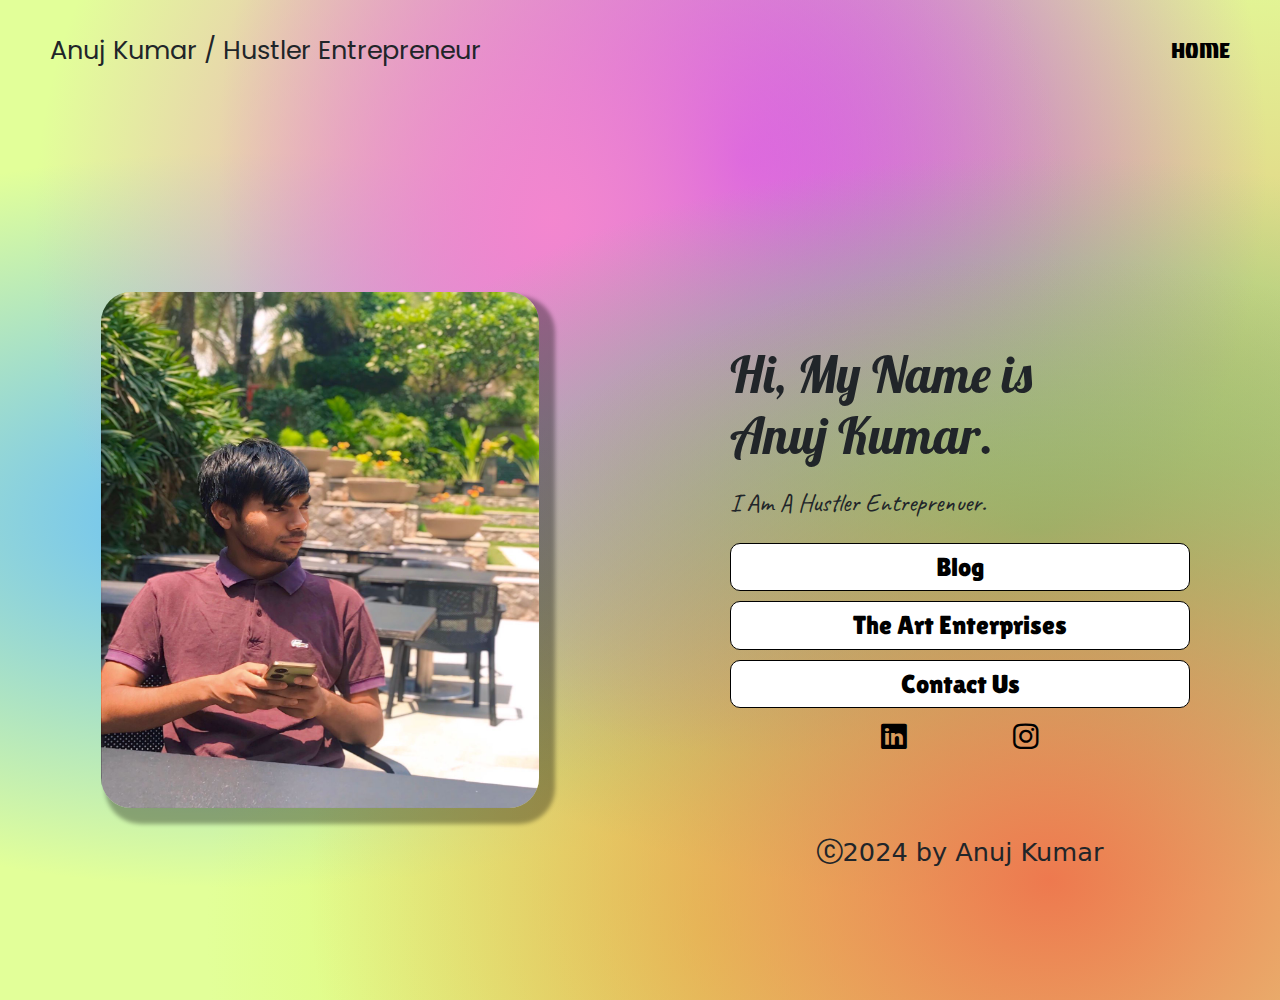
<file: index.html>
<!DOCTYPE html>
<html lang="en">

<head>
    <meta charset="UTF-8">
    <meta name="viewport" content="width=device-width, initial-scale=1.0">
    <link href="https://cdn.jsdelivr.net/npm/bootstrap@5.3.3/dist/css/bootstrap.min.css" rel="stylesheet"
        integrity="sha384-QWTKZyjpPEjISv5WaRU9OFeRpok6YctnYmDr5pNlyT2bRjXh0JMhjY6hW+ALEwIH" crossorigin="anonymous">
    <link rel="stylesheet" href="https://cdn.jsdelivr.net/npm/bootstrap-icons@1.11.3/font/bootstrap-icons.min.css">

    <link rel="preconnect" href="https://fonts.googleapis.com">
    <link rel="preconnect" href="https://fonts.gstatic.com" crossorigin>
    <link
        href="https://fonts.googleapis.com/css2?family=Bebas+Neue&family=Caveat:wght@400..700&family=Lato:ital,wght@0,100;0,300;0,400;0,700;0,900;1,100;1,300;1,400;1,700;1,900&family=Lilita+One&family=Lobster&family=Poppins:ital,wght@0,100;0,200;0,300;0,400;0,500;0,600;0,700;0,800;0,900;1,100;1,200;1,300;1,400;1,500;1,600;1,700;1,800;1,900&family=Reem+Kufi+Fun:wght@400..700&family=Rubik+Broken+Fax&family=Rubik+Doodle+Shadow&family=Rubik+Doodle+Triangles&family=Rubik+Lines&family=Rubik+Maps&family=Sevillana&family=Tac+One&family=Teko:wght@300..700&family=Yarndings+20+Charted&display=swap"
        rel="stylesheet">

    <link rel="stylesheet" href="style.css">
    <link rel="stylesheet" href="responsive.css">
    <title>TheAnujEnterprises</title>
</head>

<body>
    <div class="navbar">
        <div id="logo">
            <div class="log1">
                anuj kumar&nbsp;
            </div>
            /
            <div class="log2">
                &nbsp;hustler entrepreneur
            </div>
        </div>

        <div id="links">
            <li><a href="index.html">home</a></li>
        </div>

    </div>
    <div class="hustler-container">

        <div id="hustler-img" class="hustler">
            <img src="myprofile.jpg" alt="error..">
        </div>
        <div id="hustler-profile" class="hustler">
            <br><br><br>
            <h1>Hi, My Name is <br> Anuj Kumar.</h1>

            <p>i am a hustler entreprenuer.</p>
            <div id="hustler-links">
                <li><a href="https://tancode10.github.io/index.html">blog</a></li>
                <li>
                  
                    <a href="https://theanujenterprises.github.io/TheArtEnterprises/">
                      
                        the art enterprises
                    </a>
                </li>
                <li><a href="contact.html">contact us</a></li>
            </div>

            <div id="social-med-account">
                <a href="https://www.linkedin.com/in/anuj-kumar-b7a056305/">
                   
                    <i class="bi bi-linkedin"></i>
                </a>
                &nbsp;
                &nbsp;
                &nbsp;
                &nbsp;
                &nbsp;
                &nbsp;
                
                <a href="https://www.instagram.com/vasudeva.anuj/">

                    <i class="bi bi-instagram"></i>
                </a>
            </div>
            <br><br>
            <span  id="copyright-reserved">
                <i class="bi bi-c-circle"></i>2024 by Anuj Kumar

            </span>


        </div>
    </div>
    <script src="https://cdn.jsdelivr.net/npm/bootstrap@5.3.3/dist/js/bootstrap.bundle.min.js"
        integrity="sha384-YvpcrYf0tY3lHB60NNkmXc5s9fDVZLESaAA55NDzOxhy9GkcIdslK1eN7N6jIeHz"
        crossorigin="anonymous"></script>
</body>

</html>
</file>
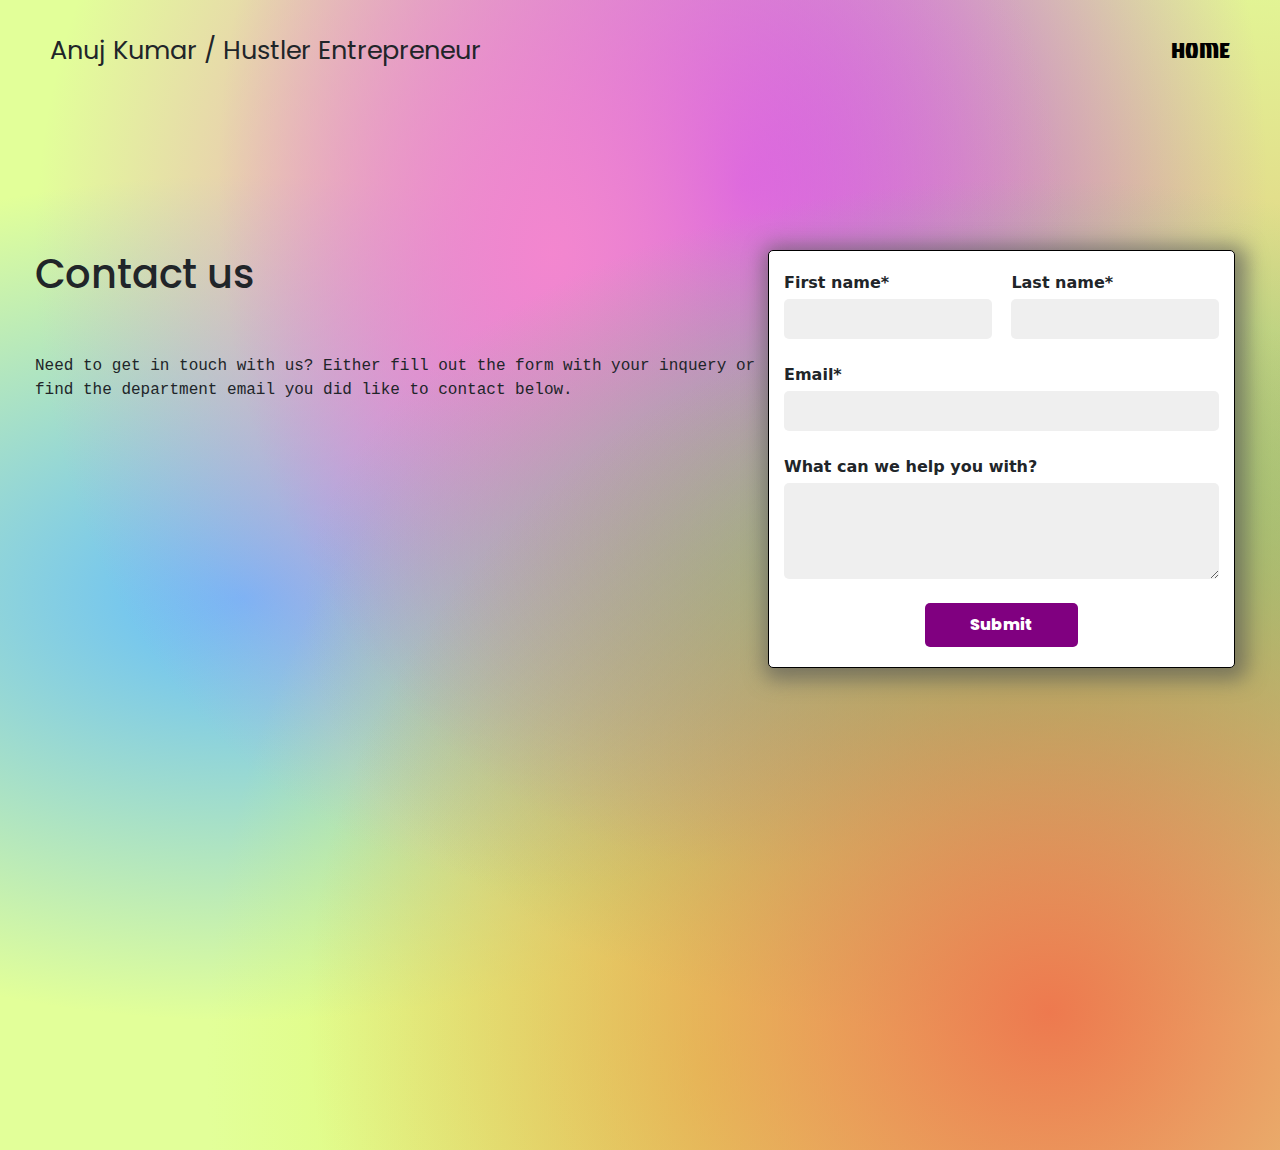
<file: contact.html>
<!DOCTYPE html>
<html lang="en">

<head>
    <meta charset="UTF-8">
    <meta name="viewport" content="width=device-width, initial-scale=1.0">
    <link href="https://cdn.jsdelivr.net/npm/bootstrap@5.3.3/dist/css/bootstrap.min.css" rel="stylesheet"
        integrity="sha384-QWTKZyjpPEjISv5WaRU9OFeRpok6YctnYmDr5pNlyT2bRjXh0JMhjY6hW+ALEwIH" crossorigin="anonymous">
    <link rel="stylesheet" href="https://cdn.jsdelivr.net/npm/bootstrap-icons@1.11.3/font/bootstrap-icons.min.css">


    <link rel="preconnect" href="https://fonts.googleapis.com">
    <link rel="preconnect" href="https://fonts.gstatic.com" crossorigin>
    <link
        href="https://fonts.googleapis.com/css2?family=Bebas+Neue&family=Caveat:wght@400..700&family=Lato:ital,wght@0,100;0,300;0,400;0,700;0,900;1,100;1,300;1,400;1,700;1,900&family=Lilita+One&family=Lobster&family=Poppins:ital,wght@0,100;0,200;0,300;0,400;0,500;0,600;0,700;0,800;0,900;1,100;1,200;1,300;1,400;1,500;1,600;1,700;1,800;1,900&family=Reem+Kufi+Fun:wght@400..700&family=Rubik+Broken+Fax&family=Rubik+Doodle+Shadow&family=Rubik+Doodle+Triangles&family=Rubik+Lines&family=Rubik+Maps&family=Sevillana&family=Tac+One&family=Teko:wght@300..700&family=Yarndings+20+Charted&display=swap"
        rel="stylesheet">

    <link rel="stylesheet" href="style.css">
    <link rel="stylesheet" href="contact-us.css">
    <link rel="stylesheet" href="responsive.css">
    <title>TheAnujEnterprises</title>
</head>

<body>
    <div class="navbar">
        <div id="logo">
            <div class="log1">
                anuj kumar&nbsp;
            </div>
            /
            <div class="log2">
                &nbsp;hustler entrepreneur
            </div>
        </div>

        <div id="links">
            <li><a href="index.html">home</a></li>
        </div>

    </div>

    <div id="contact-us">
        <div class="contact-cont-1">
            <h1>Contact us</h1>
            <br><br>
            <p>Need to get in touch with us? Either fill out the form with your inquery or<br> find the department email
                you did like to contact below.</p>
        </div>
        <div class="contact-cont-2">
      
            <form action="https://formspree.io/f/xgegqvgv" method="POST" id="contactus-form">  
                <div class="first-and-last-name">
                    <div id="first-name">

                        <label for="fname">First name*</label>
                        <input type="text" id="fname" name="fname">
                    </div>

                    <div id="last-name">

                        <label for="lname">Last name*</label>
                        <input type="text" id="lname" name="lname">
                    </div>

                </div>
                <br>
                <div class="user-email">
                    <label for="email">Email*</label>
                    <input type="email" id="email" name="email">
                </div>
                <br>
                <div class="query">
                    <label for="query">What can we help you with?</label>
                    <textarea name="textarea" id="query" cols="40" rows="4"></textarea>
                </div>
                <br>
                <input type="submit" id="submit">

            </form>
        </div>
    </div>

  
    
    <script src="https://cdn.jsdelivr.net/npm/bootstrap@5.3.3/dist/js/bootstrap.bundle.min.js"
        integrity="sha384-YvpcrYf0tY3lHB60NNkmXc5s9fDVZLESaAA55NDzOxhy9GkcIdslK1eN7N6jIeHz"
        crossorigin="anonymous"></script>
</body>

</html>
</file>
<file: style.css>
* {
    margin: 0;
    padding: 0;
    box-sizing: border-box;

}

body {
    background-color: #e2ff99;
    background-image:

        radial-gradient(at 82% 88%, hsla(16, 82%, 62%, 1) 0px, transparent 50%),
        radial-gradient(at 81% 53%, hsla(131, 60%, 62%, 1) 0px, transparent 50%),
        radial-gradient(at 43% 22%, hsla(320, 82%, 74%, 1) 0px, transparent 50%),
        radial-gradient(at 58% 16%, hsla(282, 89%, 60%, 1) 0px, transparent 50%),
        radial-gradient(at 55% 93%, hsla(69, 88%, 67%, 1) 0px, transparent 50%),
        radial-gradient(at 19% 52%, hsla(205, 97%, 69%, 1) 0px, transparent 50%),
        radial-gradient(at 94% 36%, hsla(43, 63%, 70%, 1) 0px, transparent 50%);


}

.navbar {
    display: grid;
    grid-template-columns: auto auto;
    /* border: 2px solid red; */
    height: 100px;
    align-content: center;
    padding-left: 50px;
    padding-right: 50px;
    /* background-color: #7e9a9a; */
}

#logo {
    display: flex;
    font-size: 2vw;
    text-transform: capitalize;
    font-family: "Poppins", sans-serif;
    font-weight: 400;
    font-style: normal;
}

/* #log1{

}
#log2{

} */
#links {
    /* text-align: end; */
    display: flex;
    justify-content: end;
    align-items: center;

}

#links li {
    list-style: none;

}

#links li a {
    text-decoration: none;
    font-size: 2vw;
    text-transform: uppercase;
    color: black;
    font-family: "Tac One", sans-serif;
    font-weight: 400;
    font-style: normal;
}

.hustler-container {
    display: grid;
    /* grid-template-columns: 1fr 1fr; */
    height: 100vh;
}

#hustler-img {
    display: flex;
    align-items: center;
    justify-content: center;
}

#hustler-img img {
    border-radius: 30px;
    box-shadow: 10px 10px 4px 6px rgba(0, 0, 0, 0.334);
    width: 34.193548vw;
    height: 40.258065vw;


}

#hustler-profile {
    font-size: 2vw;
    display: flex;
    flex-direction: column;
    justify-content: center;
    align-items: center;
  
    /* background-color: brown; */
}

#hustler-profile h1 {
    /* border: 2px solid red; */
    width:35.96774193548387vw;
    font-family: "Lobster", sans-serif;
    font-weight: 400;
    font-style: normal;
    font-size: 4vw;


}

#hustler-profile p {
    /* border: 2px solid red; */
    width: 35.96774193548387vw;
    margin-top: 10px;
    margin-bottom: 10px;
    text-transform: capitalize;
    font-family: "Caveat", cursive;
    font-optical-sizing: auto;
    font-weight: 400;
    font-style: normal;

}

/* .hustler {
    border: 2px solid red;
} */
#hustler-links li {
    list-style: none;
    border: 1px solid black;
    display: block;
    width: 35.96774193548387vw;
    text-align: center;
    padding: 4px;
    margin: 10px;
    border-radius: 10px;
    background-color: #fff;
}

#hustler-links li a {

    text-decoration: none;
    text-transform: capitalize;
    color: black;
    font-family: "Lilita One", sans-serif;
    font-weight: 400;
    font-style: normal;
}

#hustler-links li a:hover {
    text-decoration: underline;
}

#social-med-account a {
    text-decoration: none;
    color: black;
}
</file>
<file: responsive.css>
@media only screen and (max-width:400px) {
    .hustler-container {
        grid-template-rows: auto auto;
    }

    .navbar {
        padding-left: 20px;
        padding-right: 20px;
    }

    #links li a {
        font-size: 4vw;
    }

    #logo {
        font-size: 4vw;
    }

    #hustler-img img {
        /* width: 54.6774193548387vw;
        height: 54.6774193548387vw; */
        width: 75.18796992481202vw;
        height: 100.25062656641603vw;
 border-radius: 0;
        box-shadow: 5px 5px 12px 3px rgb(0 0 0 / 33%);

    }

    #hustler-profile h1 {
        width: 89.967742vw;
        font-size: 13vw;
        text-align: center;
    }

    #hustler-profile p {
        width: 65.96774193548387vw;
        text-align: center;
        font-size: 5vw;

    }
    #hustler-links{
        margin-top: 30px;
        margin-bottom: 30px;
    }

    #hustler-links li {
        width: 83.967742vw;
        margin-top: 30px;
padding: 10px;

    }

    #hustler-links li a {
        font-size: 6vw;


    }

    #social-med-account a {
        font-size: 6.5vw
    }

    .hustler-container {
        height: auto;
    }

    #copyright-reserved {
        font-size: 4vw;
    }

}

@media (min-width:400px) and (max-width:600px) {
    .hustler-container {
        grid-template-rows: auto auto;
    }
    

    .navbar {
        padding-left: 20px;
        padding-right: 20px;
    }

    #links li a {
        font-size: 4vw;
    }

    #logo {
        font-size: 4vw;
    }

    #hustler-img img {
        /* width: 54.6774193548387vw;
        height:54.6774193548387vw; */
        width: 75.18796992481202vw;
        border-radius: 0;
        height: 100.25062656641603vw;
        margin-top: 30px;
        margin-bottom: 30px;
        box-shadow: 8px 10px 12px 3px rgb(0 0 0 / 33%);


    }

    #hustler-profile h1 {
        width: 65.96774193548387vw;
        font-size: 11vw;
        text-align: center;
    }

    #hustler-profile p {
        width: 65.96774193548387vw;
        text-align: center;
        font-size: 5vw;

    }
    #hustler-links{
        margin-top: 30px;
        margin-bottom: 30px;
    }

    #hustler-links li {
          
        margin-bottom: 30px;
        width: 83.967742vw;
        margin-top: 30px;
padding: 10px;

    }

    #hustler-links li a {
        font-size: 6vw;


    }

    #social-med-account a {
        font-size: 7.5vw
    }

    .hustler-container {
        height: auto;
    }

    #copyright-reserved {
        font-size: 4vw;
        margin-top: 30px;
    }
}

@media (min-width:600px) and (max-width:768px) {
    .hustler-container {
        grid-template-rows: auto auto;
    }
   

    .navbar {
        padding-left: 20px;
        padding-right: 20px;
    }

    #links li a {
        font-size: 4vw;
    }

    #logo {
        font-size: 4vw;
    }

    #hustler-img img {
        /* width: 44.6774193548387vw;
        height:44.6774193548387vw; */
        width: 75.18796992481202vw;
        border-radius: 0;
        height: 100.25062656641603vw;
        margin-top: 30px;
        margin-bottom: 30px;
        box-shadow: 8px 10px 12px 3px rgb(0 0 0 / 33%);

    }

    #hustler-profile h1 {
        width: 65.96774193548387vw;
        font-size: 11vw;
        text-align: center;
    }

    #hustler-profile p {
        width: 65.96774193548387vw;
        text-align: center;
        font-size: 5vw;

    }
    #hustler-links{
        margin-top: 30px;
        margin-bottom: 30px;
    }
    #hustler-links li {
     
     
        margin-bottom: 30px;

        width: 83.967742vw;
        margin-top: 30px;
padding: 10px;

    }

    #hustler-links li a {
        font-size: 6vw;


    }

    #social-med-account a {
        font-size: 8.5vw
    }

    .hustler-container {
        height: auto;
    }

    #copyright-reserved {
        font-size: 4vw;
        margin-top: 30px; ;
    }
}

@media (min-width:768px) and (max-width:992px) {
    .hustler-container {
        grid-template-columns: 1fr 1fr;
    }
}


/* for pc and laptop */

@media (min-width:992px) and (max-width:1200px) {
    .hustler-container {
        grid-template-columns: 1fr 1fr;
    }
   
}

@media only screen and (min-width:1200px) {
    .hustler-container {
        grid-template-columns: 1fr 1fr;
    }
}
</file>
<file: contact-us.css>
*{
    margin: 0;
    padding: 0;
    box-sizing: border-box;
}

#contact-us {
    display: grid;
    grid-template-columns: 6fr 4fr;
    height: 100vh;
    /* border: 2px solid #008000; */
    margin-top: 150px;
}

#contactus-form {
    border: 1px solid black;
    padding: 20px;
    flex-direction: column;
    display: flex;
    width: 36.5vw;
    box-shadow: 4px 4px 20px 8px rgb(84 84 84 / 62%);
    background-color: #fff;
    border-radius: 5px;
    justify-content: center;
    align-items: center;
}

.contact-cont-1 {
    /* border: 2px solid green; */
    padding-left: 35px;
}
.contact-cont-1 h1{
    font-family: 'Poppins';
}


.contact-cont-1 p {
    font-weight: 500;
    font-family: monospace;
}

/* .contact-cont-2 {
    border: 2px solid green;

} */

.first-and-last-name {
    display: flex;
    height: auto;
    /* flex-direction: column; */
    /* border: 2px solid green; */
    justify-content: space-between;
    width: 34vw;


}

.first-and-last-name input {
    display: block;
    outline: none;
    line-height: 40px;
    border-radius: 5px;
    border: none;
    margin-top: 4px;
    font-weight: 500;
    padding-left: 10px;
    /* background-color: gray; */
    background-color: rgb(239, 239, 239);
    width: 16.236532258064514vw;

}

.first-and-last-name label {
    font-weight: 600;
}

.user-email {
    /* border: 2px solid green; */
    width: 34vw;


}

.user-email input {
    display: block;
    width: 34vw;
    line-height: 40px;
    border-radius: 5px;
    border: none;
    margin-top: 4px;
    /* background-color: gray; */
    background-color: rgb(239, 239, 239);
    font-weight: 500;
    padding-left: 10px;

    outline: none;
}

.user-email label {
    font-weight: 600;
}

.query textarea {
    display: block;
    width: 34vw;
    outline: none;
    border-radius: 5px;
    border: none;
    margin-top: 4px;
    /* background-color: gray; */
    background-color: rgb(239, 239, 239);
    font-weight: 500;
    padding-left: 10px;


}

.query label {
    font-weight: 600;
}

.query {
    /* border: 2px solid green; */
    width: 34vw;
}

#submit {
    border: none;
    padding: 10px;
    width: 12vw;
    color: white;
    border-radius: 5px;
    background-color: purple;
    font-weight: 800;
    font-family: 'Poppins';
}


/* responsive */
@media only screen and (max-width:400px) {
    #contact-us {
        
        display: flex;
        flex-direction: column;
        height: auto;
        margin-top: 0;
        align-items: center;
    }
    .first-and-last-name{
        flex-direction: column;
    }
    #contactus-form{
        width: 98.5vw;
        display: block;
        margin-top: 40px;
        margin-bottom: 40px;
    }
    .first-and-last-name input{
        width: 88.236532vw;
    }
    .user-email input{
        width: 88vw;
    }
    .query textarea{
        width: 88vw;
    }
    #submit{
        width: 88vw;
    }
    .contact-cont-1  {
        padding-left:0;
        text-align: center;
    }   
    
}

@media (min-width:400px) and (max-width:600px) {
    #contact-us {
        display: flex;
        flex-direction: column;
        height: auto;
        margin-top: 0;
        align-items: center;
    }
    .first-and-last-name{
        flex-direction: column;
    }
    #contactus-form{
        display: block;
        width: 98.5vw;
        margin-top: 40px;
        margin-bottom: 40px;
    }
    .first-and-last-name input{
        width:92.236532vw;
    }
    .user-email input{
        width: 92vw;
    }
    .query textarea{
        width: 92vw;
    }
    #submit{
        width: 92vw;
    }
    .contact-cont-1  {
        padding-left:0;
        text-align: center;
    }   
    
}

@media (min-width:600px) and (max-width:768px) {
    #contact-us {
        display: flex;
        flex-direction: column;
        height: auto;
        margin-top: 0;
        align-items: center;
    }
    .first-and-last-name{
        flex-direction: column;
    }
    #contactus-form{
        display: block;
        width: 98.5vw;
        margin-top: 40px;
        margin-bottom: 40px;
    }
    .first-and-last-name input{
        width: 93.236532vw;
    }
    .user-email input{
        width: 93vw;
    }
    .query textarea{
        width: 93vw;
    }
    #submit{
        width: 93vw;
    }
    .contact-cont-1  {
        padding-left:0;
        text-align: center;
    }   
    
}

@media (min-width:768px) and (max-width:993px) {
    #contact-us {
        display: flex;
        flex-direction: column;
        height: auto;
        margin-top: 0;
        align-items: center;
    }
    .first-and-last-name{
        flex-direction: column;
    }
    #contactus-form{
        display: block;
        width: 98.5vw;
        margin-top: 40px;
        margin-bottom: 40px;
    }
    .first-and-last-name input{
        width: 94.236532vw;
    }
    .user-email input{
        width: 94vw;
    }
    .query textarea{
        width: 94vw;
    }
    #submit{
        width: 94vw;
    }
    .contact-cont-1  {
        padding-left:0;
        text-align: center;
    }  
}

@media only screen and (min-width:1200px) {

}
</file>
